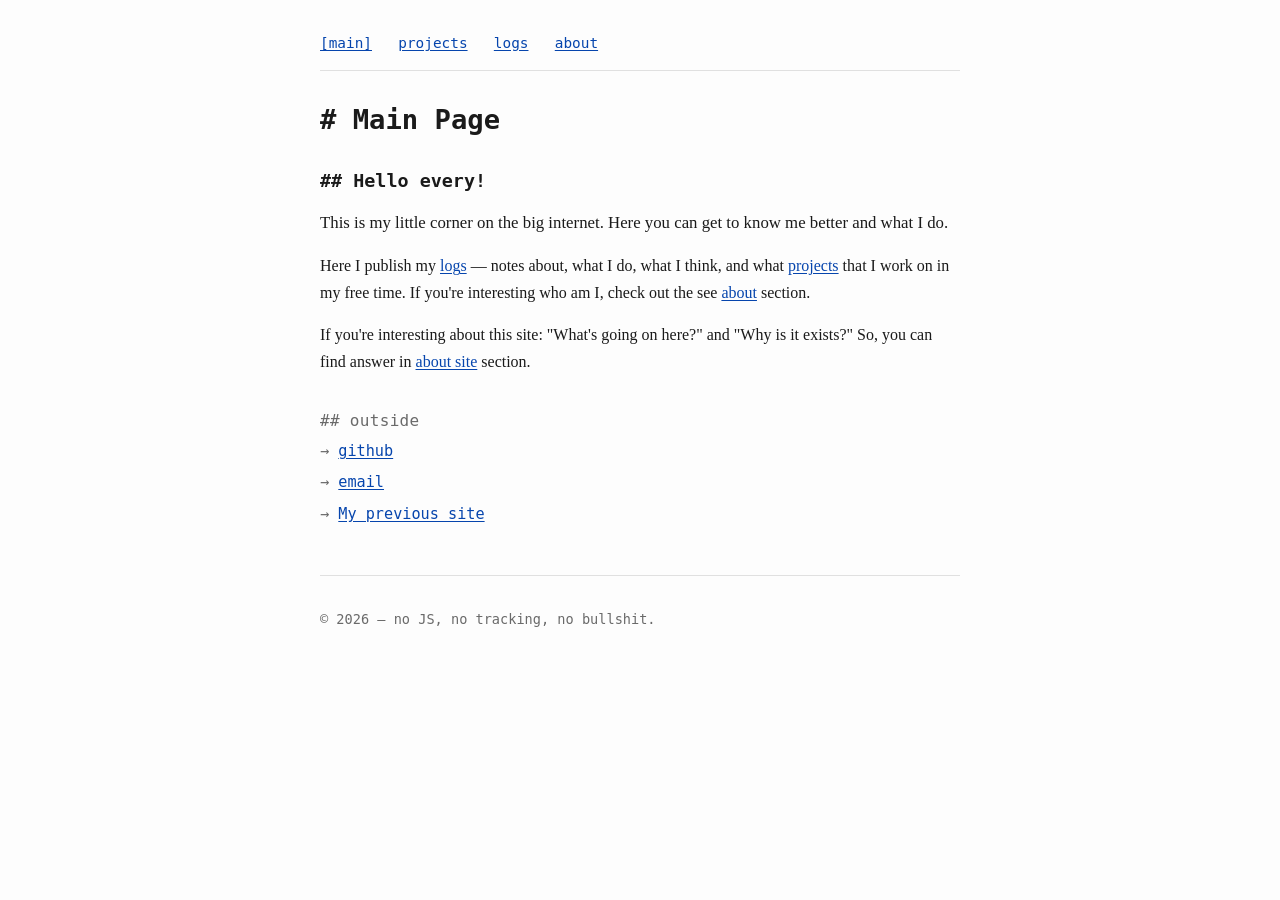
<file: index.html>
<!DOCTYPE html>
<html lang="en">
<head>
  <meta charset="utf-8">
  <meta name="viewport" content="width=device-width, initial-scale=1">
  <title>~/home</title>
  <meta name="description" content="Presonal my Wiki-WebSite.">
  <link rel="stylesheet" href="./res/styles/base.css">
  <link rel="stylesheet" href="./res/styles/main.css">
</head>

<body>
  <div class="container">

    <nav class="site-nav">
      <a href="#">[main]</a>
      <a href="./projects.html">projects</a>
      <a href="./logs.html">logs</a>
      <a href="./about.html">about</a>
    </nav>

    <main>
      <h1># Main Page</h1>
      
      <h2>## Hello every!</h2>

      <p class="main-intro">
          This is my little corner on the big internet.
          Here you can get to know me better and what I do.
      </p>

      <p>
        Here I publish my <a href="./logs.html">logs</a> — notes about,
        what I do, what I think, and what <a href="./projects.html">projects</a>
        that I work on in my free time. If you're interesting who am I,
        check out the see <a href="./about.html">about</a> section.
      </p>

      <p>
          If you're interesting about this site:
          "What's going on here?" and "Why is it exists?"
          So, you can find answer in <a href="./about_site.html">about site</a> section.
      </p>

      <div class="links-block">
        <h2>## Outside</h2>
        <ul>
          <li><a href="https://github.com/ArtemonFast" rel="me noopener">github</a></li>
          <li><a href="mailto:artemon_fast@proton.me" rel="me">email</a></li>
          <li><a href="https://web.archive.org/web/20261119071559/https://artemon-fast.neocities.org/" rel="me">My previous site</a></li>
        </ul>
      </div>
    </main>

    <footer>
      <hr>
      <p>© 2026 — no JS, no tracking, no bullshit.</p>
    </footer>

  </div>
</body>
</html>
</file>
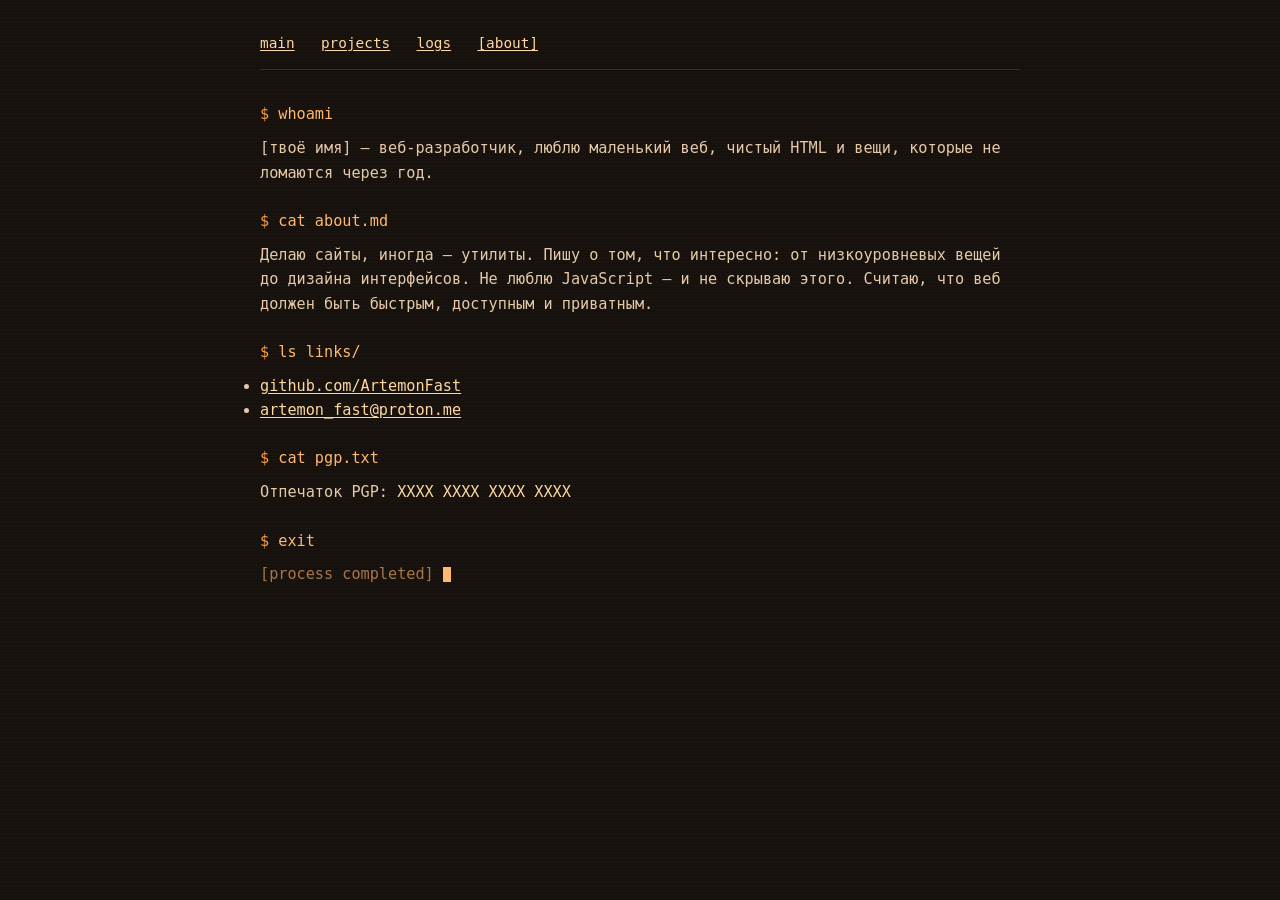
<file: about.html>
<!DOCTYPE html>
<html lang="ru">
<head>
  <meta charset="utf-8">
  <meta name="viewport" content="width=device-width, initial-scale=1">
  <title>~/about</title>
  <link rel="stylesheet" href="./res/styles/base.css">
  <link rel="stylesheet" href="./res/styles/about.css">
</head>
<body>
  <div class="container">

    <nav class="site-nav">
      <a href="./index.html">main</a>
      <a href="./projects.html">projects</a>
      <a href="./logs.html">logs</a>
      <a href="#">[about]</a>
    </nav>

    <main class="terminal">

      <span class="cmd">whoami</span>
      <p class="cmd-out">
        [твоё имя] — веб-разработчик, люблю маленький веб,
        чистый HTML и вещи, которые не ломаются через год.
      </p>

      <span class="cmd">cat about.md</span>
      <p class="cmd-out">
        Делаю сайты, иногда — утилиты. Пишу о том, что интересно:
        от низкоуровневых вещей до дизайна интерфейсов.
        Не люблю JavaScript — и не скрываю этого.
        Считаю, что веб должен быть быстрым, доступным и приватным.
      </p>

      <span class="cmd">ls links/</span>
      <ul class="cmd-out">
        <li><a href="https://github.com/ArtemonFast" rel="me noopener">github.com/ArtemonFast</a></li>
        <li><a href="mailto:artemon_fast@proton.me" rel="me">artemon_fast@proton.me</a></li>
      </ul>

      <span class="cmd">cat pgp.txt</span>
      <p class="cmd-out">
        Отпечаток PGP: <span style="color:#ffd7a0">XXXX XXXX XXXX XXXX</span>
      </p>

      <span class="cmd">exit</span>
      <p class="cmd-out">
        <span class="muted">[process completed]</span>
        <span class="cursor" aria-hidden="true"></span>
      </p>

    </main>

  </div>
</body>
</html>
</file>
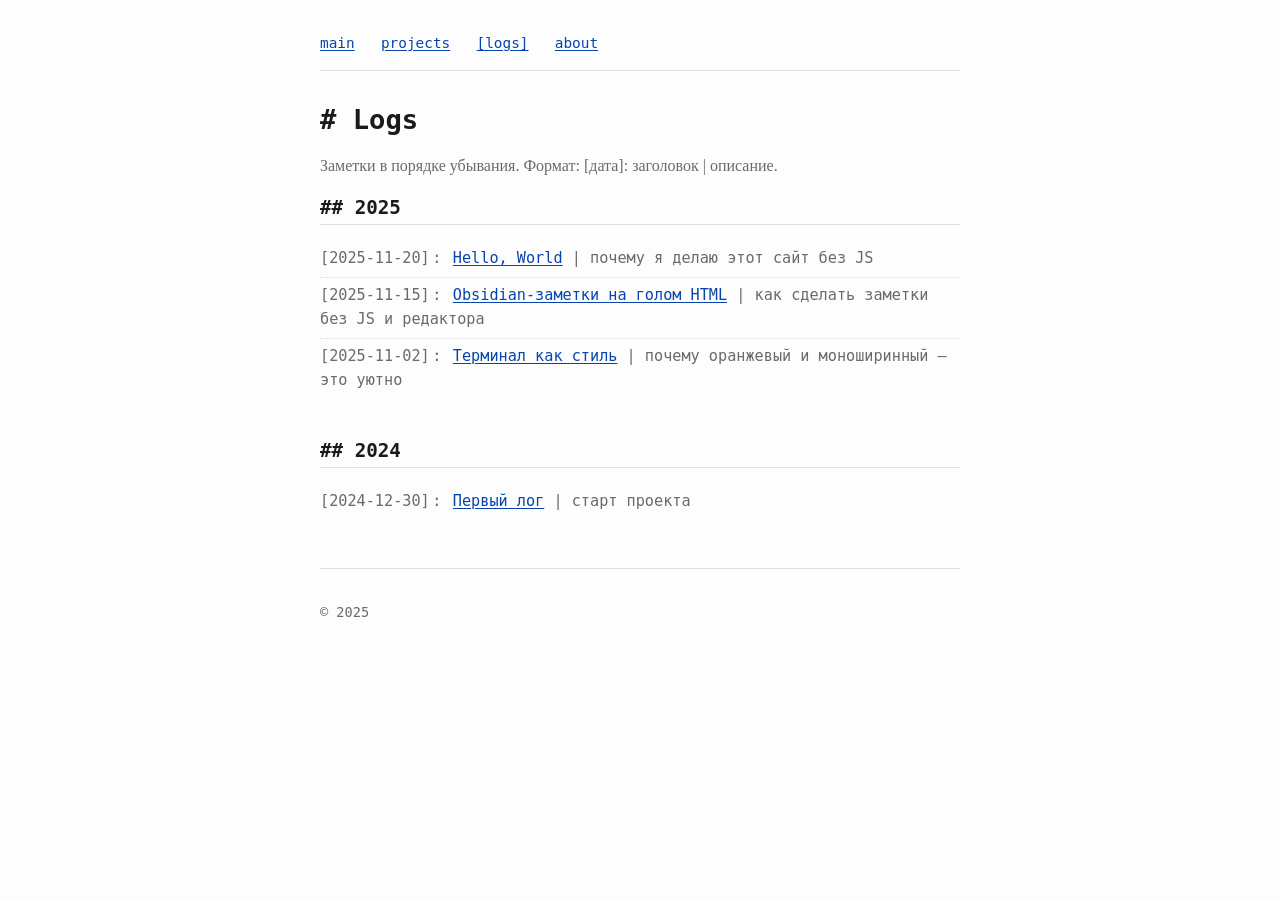
<file: logs.html>
<!DOCTYPE html>
<html lang="ru">
<head>
  <meta charset="utf-8">
  <meta name="viewport" content="width=device-width, initial-scale=1">
  <title>~/logs</title>
  <link rel="stylesheet" href="./res/styles/base.css">
  <link rel="stylesheet" href="./res/styles/logs.css">
</head>
<body>
  <div class="container">

    <nav class="site-nav">
      <a href="./index.html">main</a>
      <a href="./projects.html">projects</a>
      <a href="#">[logs]</a>
      <a href="./about.html">about</a>
    </nav>

    <main>
      <h1># Logs</h1>
      <p class="muted">Заметки в порядке убывания. Формат: [дата]: заголовок | описание.</p>

      <section class="log-year">
        <h2>## 2025</h2>
        <ul class="log-list">
          <li>
            <span class="log-date">[2025-11-20]</span><span class="log-sep">:</span>
            <a href="./logs/2025-11-20-hello-world.html">Hello, World</a>
            <span class="log-desc">| почему я делаю этот сайт без JS</span>
          </li>
          <li>
            <span class="log-date">[2025-11-15]</span><span class="log-sep">:</span>
            <a href="./logs/2025-11-15-obsidian-notes.html">Obsidian-заметки на голом HTML</a>
            <span class="log-desc">| как сделать заметки без JS и редактора</span>
          </li>
          <li>
            <span class="log-date">[2025-11-02]</span><span class="log-sep">:</span>
            <a href="./logs/2025-11-02-terminal-style.html">Терминал как стиль</a>
            <span class="log-desc">| почему оранжевый и моноширинный — это уютно</span>
          </li>
        </ul>
      </section>

      <section class="log-year">
        <h2>## 2024</h2>
        <ul class="log-list">
          <li>
            <span class="log-date">[2024-12-30]</span><span class="log-sep">:</span>
            <a href="./logs/2024-12-30-first.html">Первый лог</a>
            <span class="log-desc">| старт проекта</span>
          </li>
        </ul>
      </section>
    </main>

    <footer>
      <hr>
      <p>© 2025</p>
    </footer>

  </div>
</body>
</html>
</file>
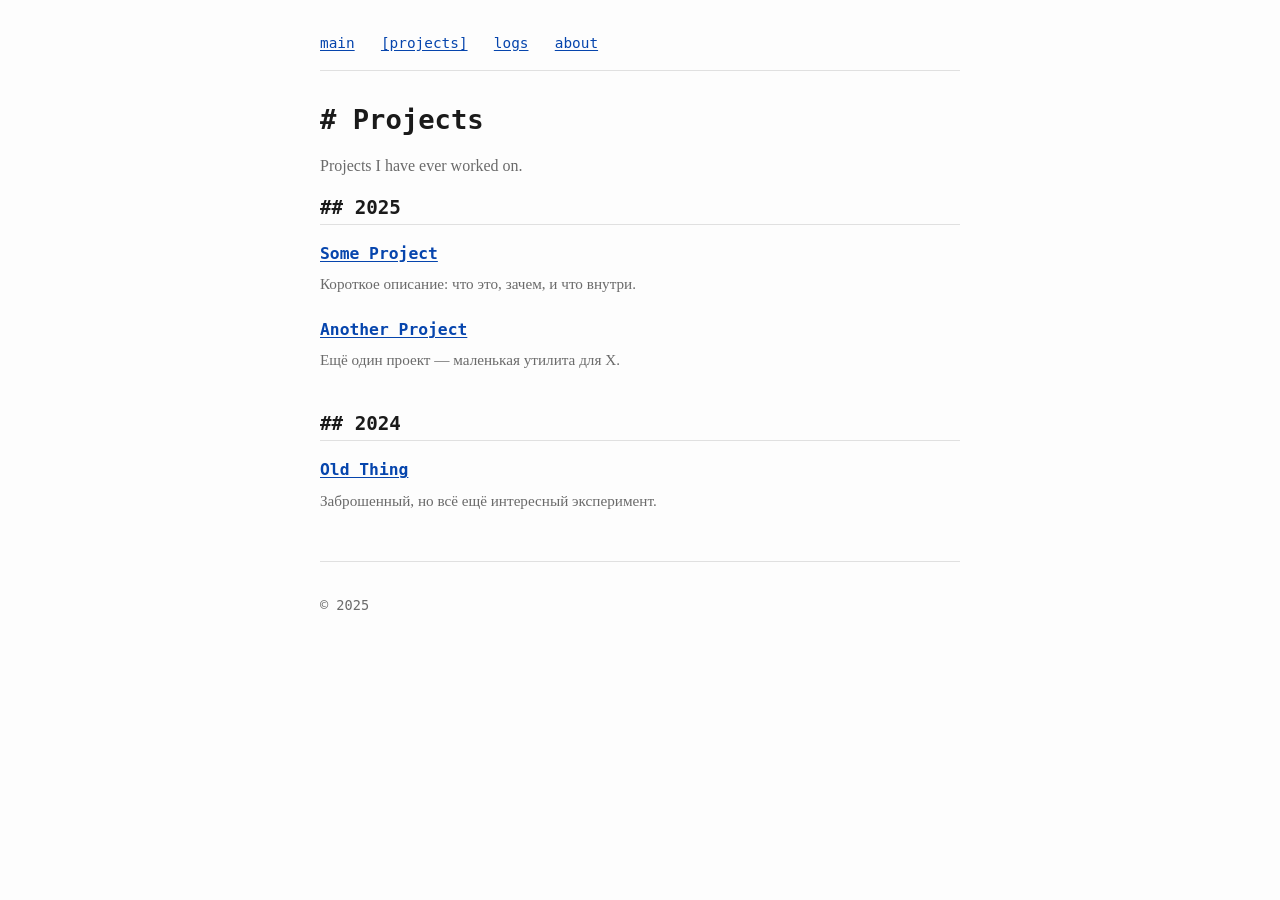
<file: projects.html>
<!DOCTYPE html>
<html lang="ru">
<head>
  <meta charset="utf-8">
  <meta name="viewport" content="width=device-width, initial-scale=1">
  <title>~/projects</title>
  <link rel="stylesheet" href="./res/styles/base.css">
  <link rel="stylesheet" href="./res/styles/projects.css">
</head>

<body>
  <div class="container">

    <nav class="site-nav">
      <a href="./index.html">main</a>
      <a href="#">[projects]</a>
      <a href="./logs.html">logs</a>
      <a href="./about.html">about</a>
    </nav>

    <main>
      <h1># Projects</h1>
      <p class="muted">Projects I have ever worked on.</p>

      <section class="year">
        <h2>## 2025</h2>
        <ul class="project-list">
          <li>
            <a href="./projects/2025-some-project.html">Some Project</a>
            <p class="project-desc">Короткое описание: что это, зачем, и что внутри.</p>
          </li>
          <li>
            <a href="./projects/2025-another-project.html">Another Project</a>
            <p class="project-desc">Ещё один проект — маленькая утилита для X.</p>
          </li>
        </ul>
      </section>

      <section class="year">
        <h2>## 2024</h2>
        <ul class="project-list">
          <li>
            <a href="./projects/2024-old-thing.html">Old Thing</a>
            <p class="project-desc">Заброшенный, но всё ещё интересный эксперимент.</p>
          </li>
        </ul>
      </section>
    </main>

    <footer>
      <hr>
      <p>© 2025</p>
    </footer>

  </div>
</body>
</html>
</file>
<file: res/styles/base.css>
:root {
  --max-width: 680px;
  --fg: #1a1a1a;
  --bg: #fdfdfd;
  --link: #0645ad;
  --link-visited: #0b0080;
  --muted: #6a6a6a;
  --border: #e0e0e0;
  --mark: #fff7c2;
  --mono: "JetBrains Mono", "Fira Code", ui-monospace, SFMono-Regular, Menlo, Consolas, monospace;
  --serif: Georgia, "Times New Roman", serif;
}

@media (prefers-color-scheme: dark) {
  :root {
    --fg: #d6d6d6;
    --bg: #181818;
    --link: #6fa8ff;
    --link-visited: #b48cff;
    --muted: #8a8a8a;
    --border: #2e2e2e;
    --mark: #4a3d10;
  }
}

* { box-sizing: border-box; }

html {
  font-size: 16px;
  line-height: 1.65;
  -webkit-text-size-adjust: 100%;
}

body {
  margin: 0;
  color: var(--fg);
  background: var(--bg);
  font-family: var(--serif);
  text-rendering: optimizeLegibility;
}

.container {
  max-width: var(--max-width);
  margin: 0 auto;
  padding: 2rem 1.25rem 4rem;
  overflow-wrap: break-word;
}

/* ссылки — сердце сайта */
a {
  color: var(--link);
  text-decoration: underline;
  text-underline-offset: 2px;
}
a:visited { color: var(--link); }
a:hover   { background: #eef; }

/* навигация */
.site-nav {
  font-family: var(--mono);
  font-size: 0.9rem;
  padding-bottom: 0.9rem;
  margin-bottom: 2rem;
  border-bottom: 1px solid var(--border);
}
.site-nav a { margin-right: 1.1rem; }

/* типографика */
h1, h2, h3 {
  font-family: var(--mono);
  font-weight: 600;
  line-height: 1.25;
}
h1 { font-size: 1.7rem; margin: 0 0 1rem; }
h2 { font-size: 1.15rem; margin: 2rem 0 0.6rem; }
h3 { font-size: 1rem;   margin: 1.4rem 0 0.4rem; }

hr {
  border: 0;
  border-top: 1px solid var(--border);
  margin: 2rem 0;
}

.muted { color: var(--muted); }
.mono  { font-family: var(--mono); }

footer {
  margin-top: 3rem;
  font-size: 0.85rem;
  color: var(--muted);
  font-family: var(--mono);
}
</file>
<file: res/styles/main.css>
.main-intro {
  font-size: 1.05rem;
}

.links-block { margin-top: 2.25rem; }
.links-block h2 {
  font-size: 1rem;
  font-family: var(--mono);
  color: var(--muted);
  font-weight: normal;
  letter-spacing: 0.02em;
  text-transform: lowercase;
  margin: 0 0 0.5rem;
}
.links-block ul {
  list-style: none;
  padding: 0;
  margin: 0;
}
.links-block li {
  margin: 0.4rem 0;
  font-family: var(--mono);
  font-size: 0.95rem;
}
.links-block li::before {
  content: "→ ";
  color: var(--muted);
}
</file>
<file: res/styles/about.css>
/* Терминальная тема. Переопределяем переменные base.css. */
:root {
  --fg: #ffb86c;
  --bg: #16110d;
  --link: #ffd7a0;
  --link-visited: #d79a5f;
  --muted: #a87548;
  --border: #3a2a1e;
  --mark: #4a2a10;
}

body {
  font-family: var(--mono);
  font-size: 0.95rem;
  line-height: 1.6;
  background: var(--bg);
  color: var(--fg);
}

.container {
  max-width: 800px;
  padding-top: 2rem;
}

a {
  color: var(--link);
  text-decoration: underline;
}
a:hover { background: rgba(255, 184, 108, 0.15); }

.site-nav {
  border-color: var(--border);
  color: var(--muted);
}

.terminal p { margin: 0.2rem 0 1rem; }

.cmd {
  display: block;
  color: var(--fg);
  margin: 1.5rem 0 0.6rem;
}
.cmd::before {
  content: "$ ";
  color: #ff9d3f;
  user-select: none;
}

.cmd-out {
  color: #e6c9a8;
  margin: 0 0 1rem;
  padding-left: 0;
}

.cursor {
  display: inline-block;
  width: 0.55em;
  height: 1em;
  background: var(--fg);
  vertical-align: -0.15em;
  animation: blink 1s steps(1) infinite;
}

@keyframes blink {
  50% { opacity: 0; }
}

/* лёгкий «CRT»-налёт */
body::after {
  content: "";
  pointer-events: none;
  position: fixed;
  inset: 0;
  background: repeating-linear-gradient(
    to bottom,
    rgba(255, 255, 255, 0.02) 0px,
    rgba(255, 255, 255, 0.02) 1px,
    transparent 1px,
    transparent 3px
  );
  z-index: 1;
}
</file>
<file: res/styles/logs.css>
.log-year { margin-bottom: 2.5rem; }
.log-year > h2 {
  font-family: var(--mono);
  font-size: 1.2rem;
  border-bottom: 1px solid var(--border);
  padding-bottom: 0.25rem;
  margin: 0 0 1rem;
}

.log-list {
  list-style: none;
  padding: 0;
  margin: 0;
  font-family: var(--mono);
  font-size: 0.95rem;
  line-height: 1.55;
}
.log-list li {
  padding: 0.4rem 0;
  border-bottom: 1px dotted var(--border);
}
.log-list li:last-child { border-bottom: 0; }

.log-date { color: var(--muted); }
.log-sep  { color: var(--muted); margin: 0 0.15rem; }
.log-desc { color: var(--muted); }
</file>
<file: res/styles/projects.css>
.year { margin-bottom: 2.5rem; }
.year > h2 {
  font-family: var(--mono);
  font-size: 1.2rem;
  border-bottom: 1px solid var(--border);
  padding-bottom: 0.25rem;
  margin: 0 0 1rem;
}

.project-list {
  list-style: none;
  padding: 0;
  margin: 0;
}
.project-list li { margin-bottom: 1.35rem; }
.project-list a {
  font-family: var(--mono);
  font-weight: 600;
  font-size: 1.02rem;
}
.project-desc {
  margin: 0.2rem 0 0;
  color: var(--muted);
  font-size: 0.95rem;
}
</file>
